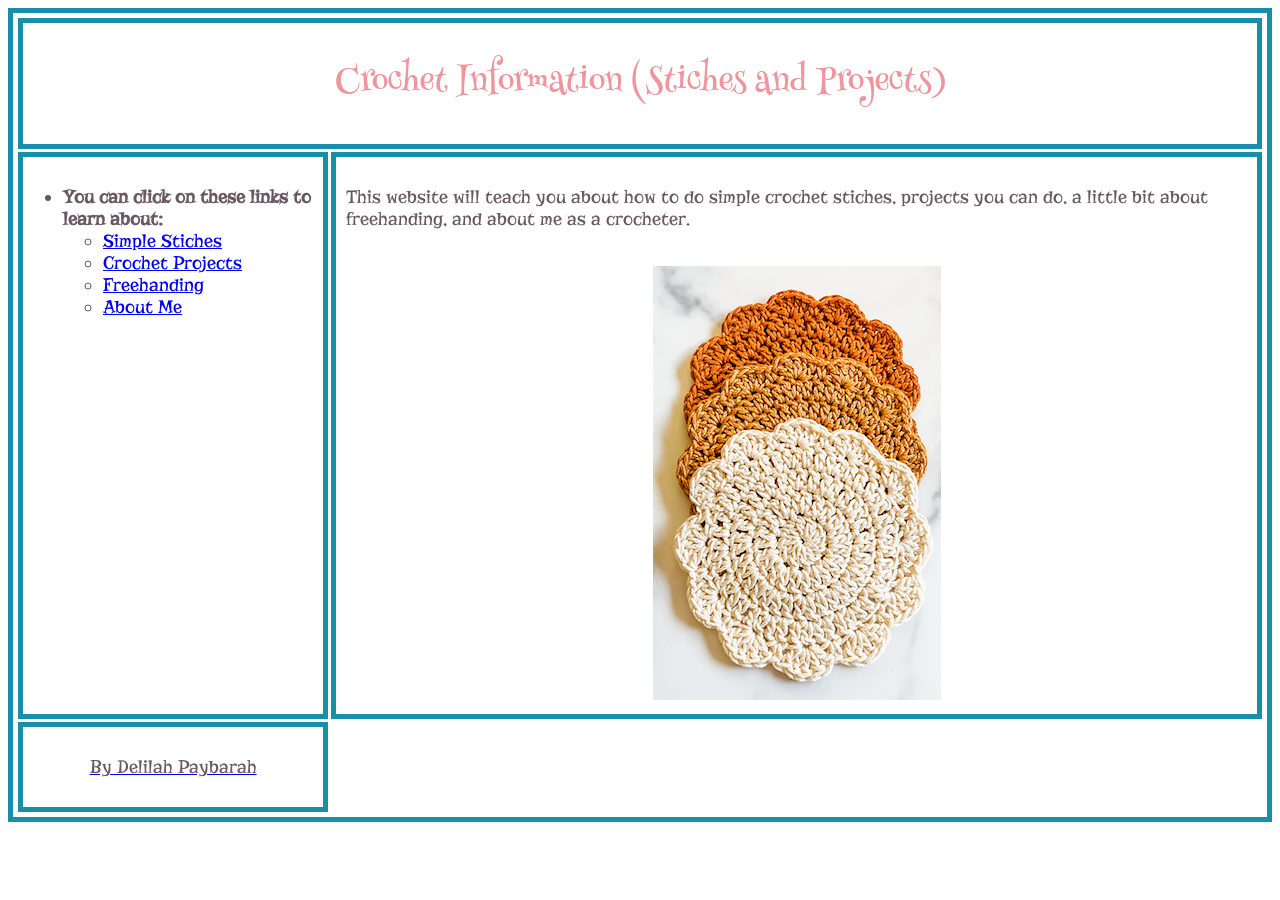
<file: index.html>
<!DOCTYPE html>
<html>
	<head>


		<center><title>Crochet Information (Stiches and Projects)</title></center>
		<link href="style.css" type="text/css" rel="stylesheet" />
		<link rel="preconnect" href="https://fonts.googleapis.com">
		<link rel="preconnect" href="https://fonts.gstatic.com" crossorigin>
		<link href="https://fonts.googleapis.com/css2?family=Henny+Penny&family=Noto+Sans+Bhaiksuki&display=swap" rel="stylesheet">

		<link rel="preconnect" href="https://fonts.googleapis.com">
		<link rel="preconnect" href="https://fonts.gstatic.com" crossorigin>
		<link href="https://fonts.googleapis.com/css2?family=Henny+Penny&family=Noto+Sans+Bhaiksuki&family=Risque&display=swap" rel="stylesheet">
		
	</head>
	<body id="homePage">
	<div class="container">
		<div class="header"><h1>Crochet Information (Stiches and Projects)</h1></div>
			<div class="info"><p><h3>This website will teach you about how to do simple crochet stiches, projects you can do, a little bit about freehanding, and about me as a crocheter.</h3></p><br>
			<center><img src="CrochetPhoto.png"alt="Crochet Project Photo" /></center></div>

	<div class="sidebar">
			<ul>
				<h3><li><b>You can click on these links to learn about:</b></li>
				<ul>
					<li><a href="SimpleStiches.html">Simple Stiches</a></li>
					<li><a href="CrochetProjects.html">Crochet Projects</a></li>
					<li><a href="Freehanding.html">Freehanding</a></li>
					<li><a href="AboutMe.html">About Me</li></h3>
				</ul>
			</ul>

			</div>
	<div class="footer"><h3>By Delilah Paybarah</h3></div>
		</div>	
	</body>
</html>
</file>
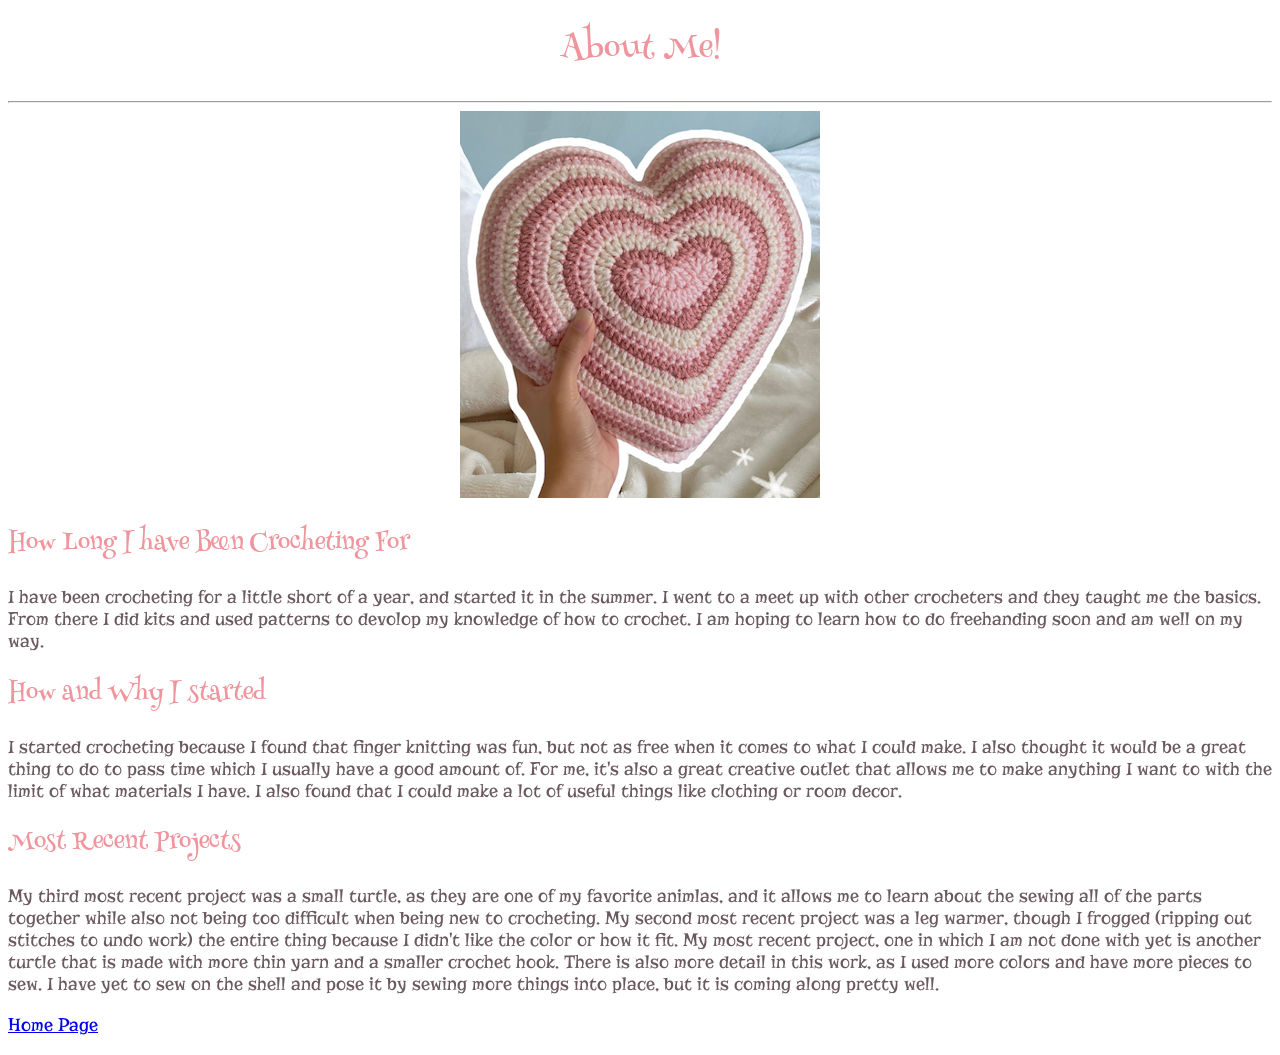
<file: AboutMe.html>
<!DOCTYPE HTML>
<html>

<head>
	<center><title>About Me!</title></center>
	<link href="style.css" type="text/css" rel="stylesheet"/>
		<link rel="preconnect" href="https://fonts.googleapis.com">
		<link rel="preconnect" href="https://fonts.gstatic.com" crossorigin>
		<link href="https://fonts.googleapis.com/css2?family=Henny+Penny&family=Noto+Sans+Bhaiksuki&display=swap" rel="stylesheet">

		<link rel="preconnect" href="https://fonts.googleapis.com">
		<link rel="preconnect" href="https://fonts.gstatic.com" crossorigin>
		<link href="https://fonts.googleapis.com/css2?family=Henny+Penny&family=Noto+Sans+Bhaiksuki&family=Risque&display=swap" rel="stylesheet">
		
</head>

<body>

	<h1><center>About Me!</center></h1>
	<hr>

<center><img src="CrochetHeart.png"alt="Crochet Heart Image" /></center>

	<h2>How Long I have Been Crocheting For</h2>
		<h3><p>I have been crocheting for a little short of a year, and started it in the summer. I went to a meet up with other crocheters and they taught me the basics. From there I did kits and used patterns to devolop my knowledge of how to crochet. I am hoping to learn how to do freehanding soon and am well on my way.</p></h3>

	<h2>How and Why I started</h2>
		<h3><p>I started crocheting because I found that finger knitting was fun, but not as free when it comes to what I could make. I also thought it would be a great thing to do to pass time which I usually have a good amount of. For me, it's also a great creative outlet that allows me to make anything I want to with the limit of what materials I have. I also found that I could make a lot of useful things like clothing or room decor.</p></h3>
		
	<h2>Most Recent Projects</h2>
		<h3><p>My third most recent project was a small turtle, as they are one of my favorite animlas, and it allows me to learn about the sewing all of the parts together while also not being too difficult when being new to crocheting. My second most recent project was a leg warmer, though I frogged (ripping out stitches to undo work) the entire thing because I didn't like the color or how it fit. My most recent project, one in which I am not done with yet is another turtle that is made with more thin yarn and a smaller crochet hook. There is also more detail in this work, as I used more colors and have more pieces to sew. I have yet to sew on the shell and pose it by sewing more things into place, but it is coming along pretty well.</p></h3>

	<h3><a href="index.html">Home Page</a><h3>
</body>
</html>
</file>
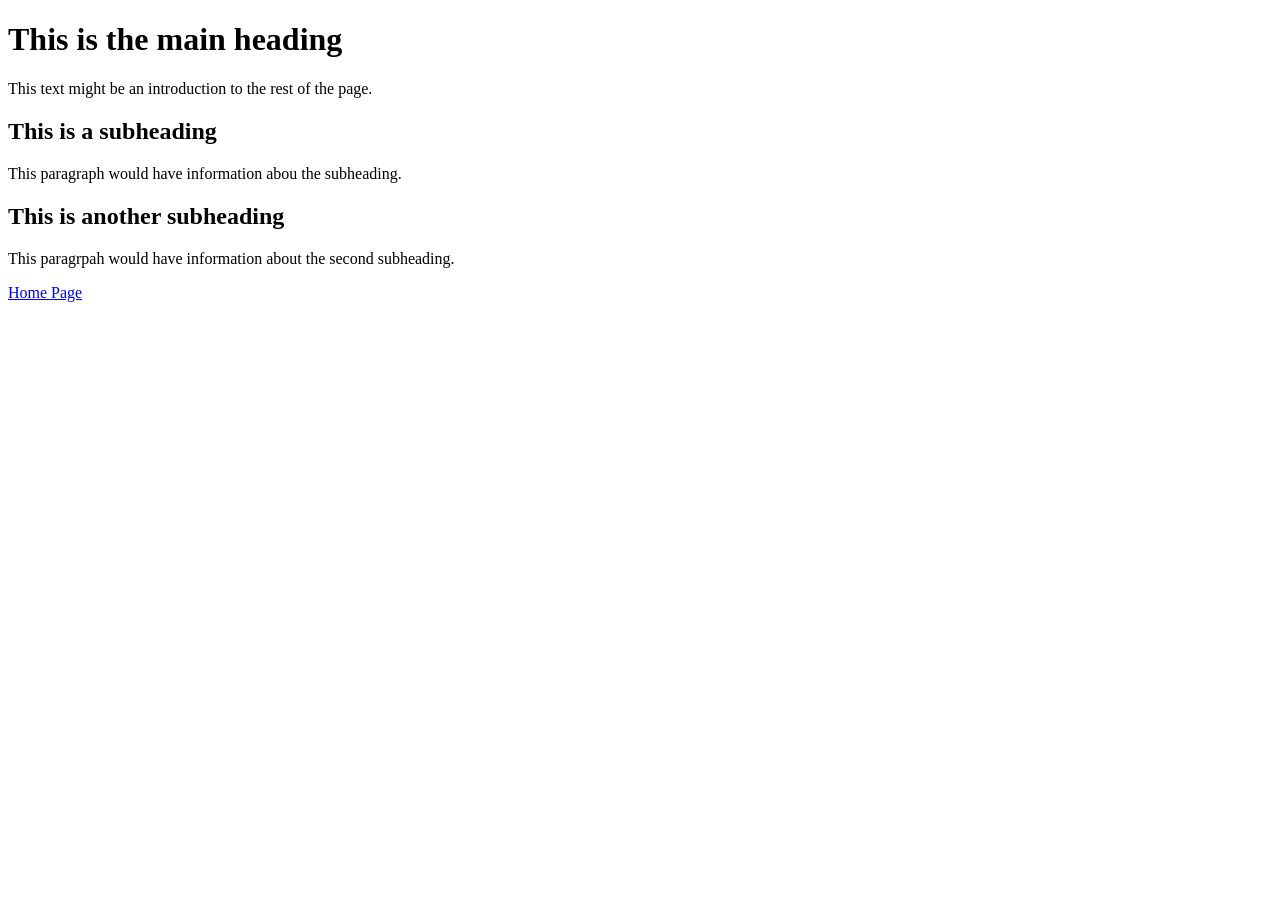
<file: AdvancedProjects.html>
<!DOCTYPE HTML>
<html>

<head>
	<title>Advanced Projects</title>
</head>

<body>
	<h1>This is the main heading</h1>
		<p> This text might be an introduction to the rest of the page.</p>

	<h2>This is a subheading</h2>
		<p>This paragraph would have information abou the subheading.</p>
		
	<h2>This is another subheading</h2>
		<p>This paragrpah would have information about the second subheading.</p>

	<a href="index.html">Home Page</a>
</body>
</html>
</file>
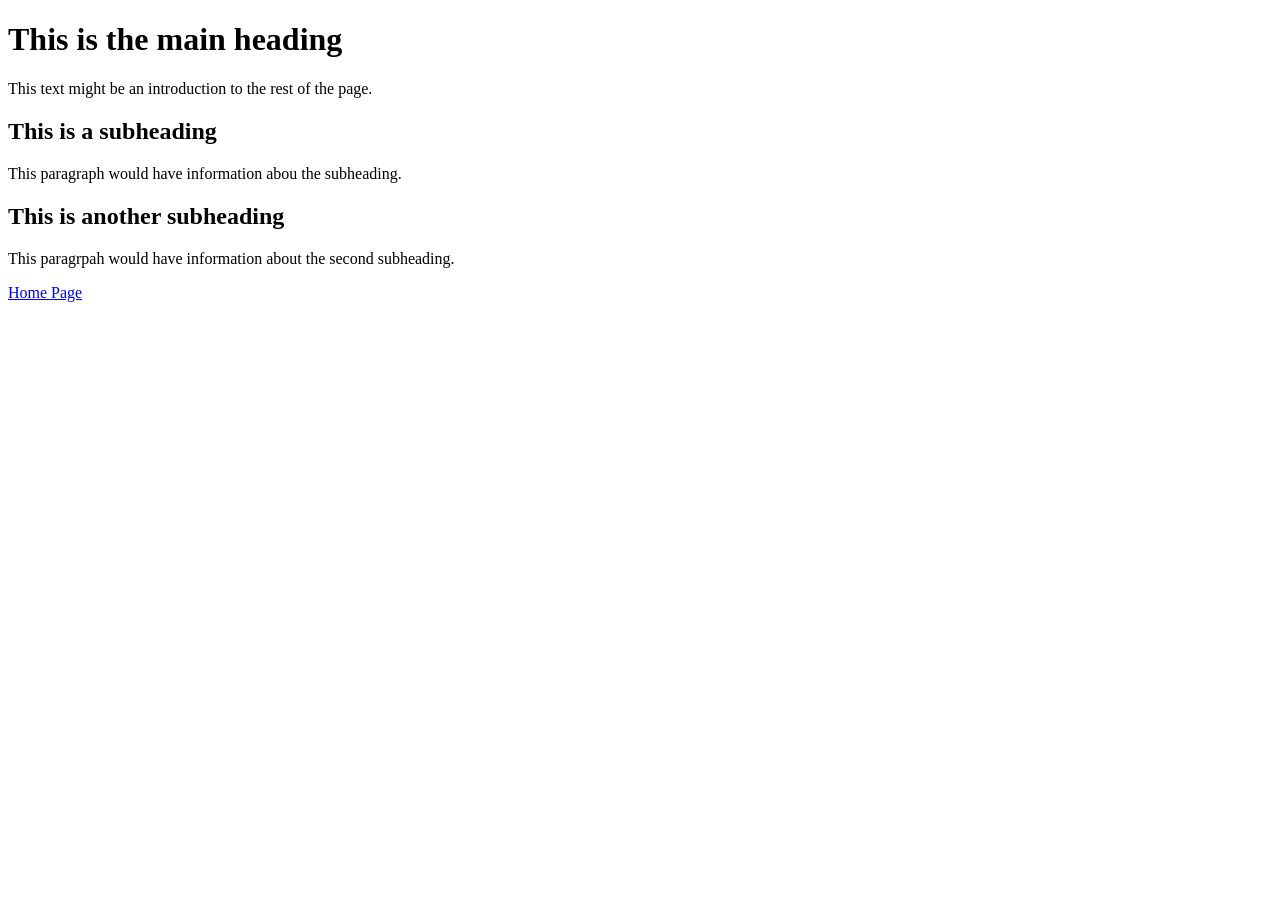
<file: BeginnerProjects.html>
<!DOCTYPE HTML>
<html>

<head>
	<title>Beginner Project</title>
</head>

<body>
	<h1>This is the main heading</h1>
		<p> This text might be an introduction to the rest of the page.</p>

	<h2>This is a subheading</h2>
		<p>This paragraph would have information abou the subheading.</p>
		
	<h2>This is another subheading</h2>
		<p>This paragrpah would have information about the second subheading.</p>

	<a href="index.html">Home Page</a>
</body>
</html>
</file>
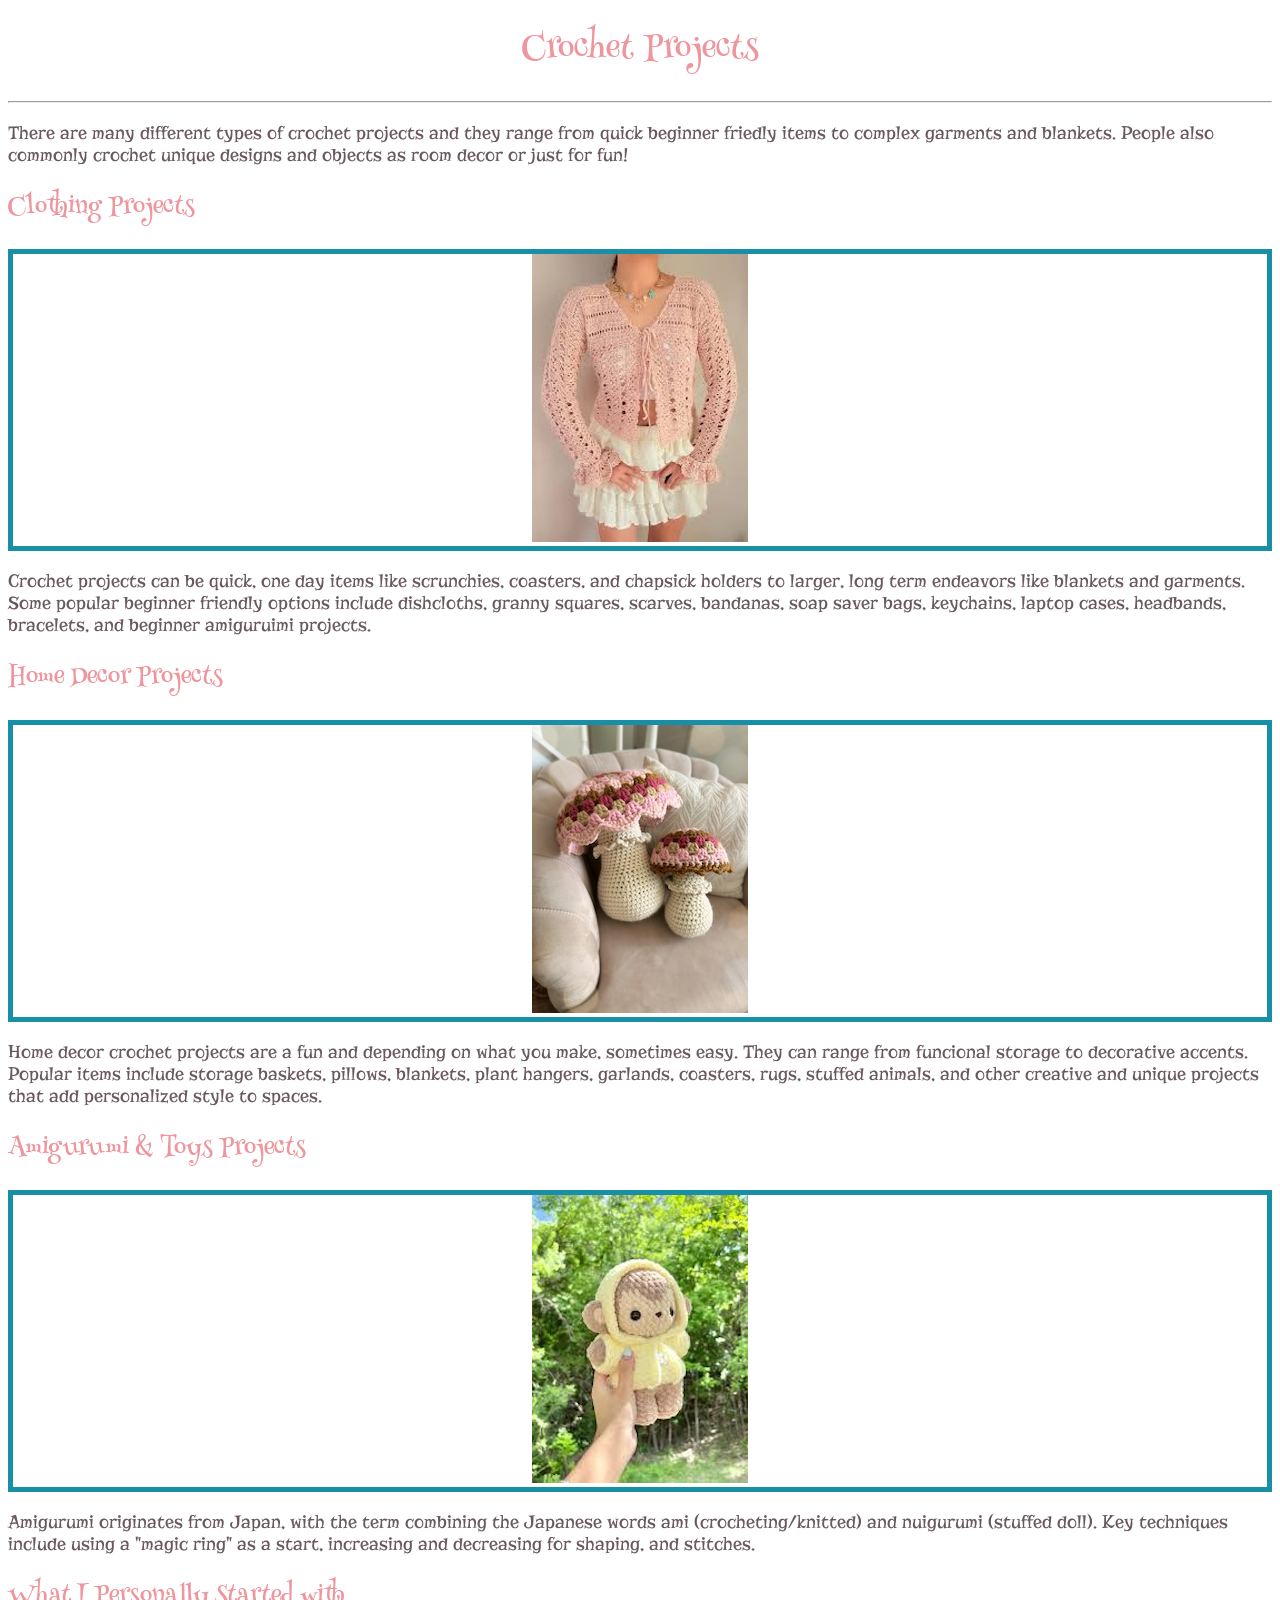
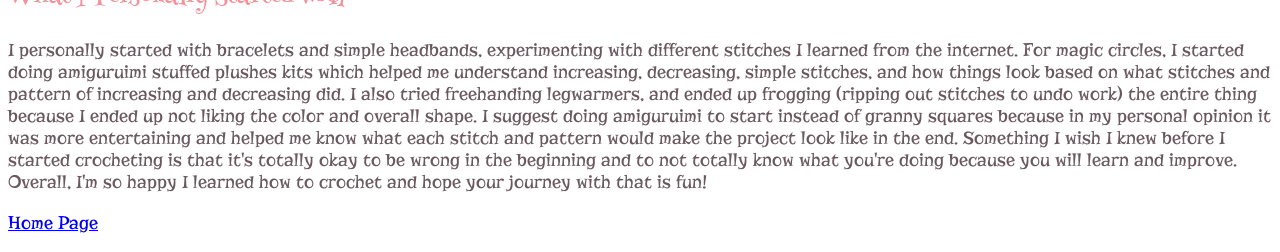
<file: CrochetProjects.html>
<!DOCTYPE HTML>
<html>

<head>

	<center><title>Crochet Projects</title></center>
	<link href="style.css" type="text/css" rel="stylesheet"/>
		<link rel="preconnect" href="https://fonts.googleapis.com">
		<link rel="preconnect" href="https://fonts.gstatic.com" crossorigin>
		<link href="https://fonts.googleapis.com/css2?family=Henny+Penny&family=Noto+Sans+Bhaiksuki&display=swap" rel="stylesheet">

		<link rel="preconnect" href="https://fonts.googleapis.com">
		<link rel="preconnect" href="https://fonts.gstatic.com" crossorigin>
		<link href="https://fonts.googleapis.com/css2?family=Henny+Penny&family=Noto+Sans+Bhaiksuki&family=Risque&display=swap" rel="stylesheet">

</head>


<body>
	<h1><center>Crochet Projects</center></h1>
	<hr>

		<h3><p>There are many different types of crochet projects and they range from quick beginner friedly items to complex garments and blankets. People also commonly crochet unique designs and objects as room decor or just for fun!</p></h3>

	<h2>Clothing Projects</h2>
	<div><center><img src="CrochetClothing.jpeg"alt="Crochet Clothing Image" /></center></div>
		<h3><p>Crochet projects can be quick, one day items like scrunchies, coasters, and chapsick holders to larger, long term endeavors like blankets and garments. Some popular beginner friendly options include dishcloths, granny squares, scarves, bandanas, soap saver bags, keychains, laptop cases, headbands, bracelets, and beginner amiguruimi projects.</p></h3>

	<h2>Home Decor Projects</h2>
	<div><center><img src="CrochetHomeDecor.jpg"alt="Crochet Home Decor Image" /></center></div>
		<h3><p>Home decor crochet projects are a fun and depending on what you make, sometimes easy. They can range from funcional storage to decorative accents. Popular items include storage baskets, pillows, blankets, plant hangers, garlands, coasters, rugs, stuffed animals, and other creative and unique projects that add personalized style to spaces.</p></h3>

	<h2>Amigurumi & Toys Projects</h2>
	<div><center><img src="Amigurumi.jpeg"alt="Crochet Amigurumi & Toys Image" /></center></div>
		<h3><p>Amigurumi originates from Japan, with the term combining the Japanese words ami (crocheting/knitted) and nuigurumi (stuffed doll). Key techniques include using a "magic ring" as a start, increasing and decreasing for shaping, and stitches.</p></h3>
		
	<h2>What I Personally Started with</h2>
		<h3><p>I personally started with bracelets and simple headbands, experimenting with different stitches I learned from the internet. For magic circles, I started doing amiguruimi stuffed plushes kits which helped me understand increasing, decreasing, simple stitches, and how things look based on what stitches and pattern of increasing and decreasing did. I also tried freehanding legwarmers, and ended up frogging (ripping out stitches to undo work) the entire thing because I ended up not liking the color and overall shape. I suggest doing amiguruimi to start instead of granny squares because in my personal opinion it was more entertaining and helped me know what each stitch and pattern would make the project look like in the end. Something I wish I knew before I started crocheting is that it's totally okay to be wrong in the beginning and to not totally know what you're doing because you will learn and improve. Overall, I'm so happy I learned how to crochet and hope your journey with that is fun!</p></h3>



	<h3><a href="index.html">Home Page</a><h3>
</body>
</html>
</file>
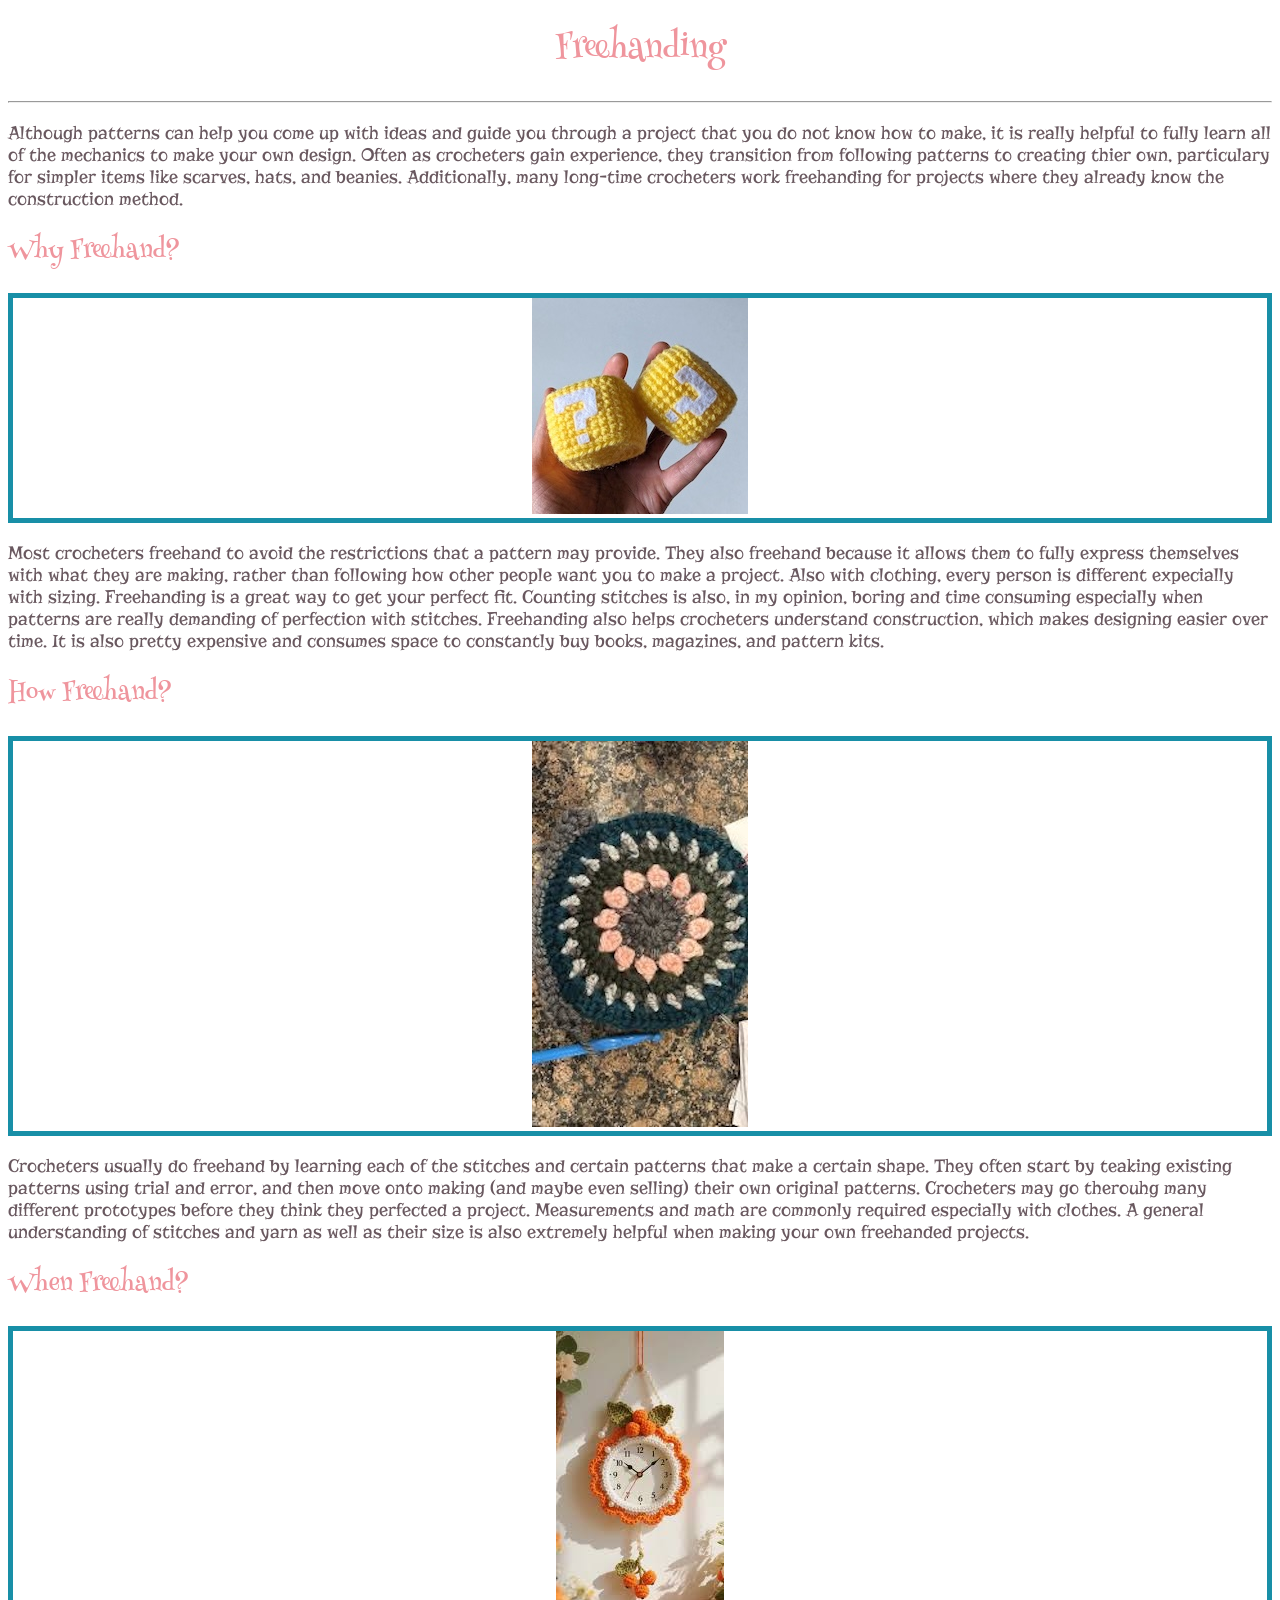
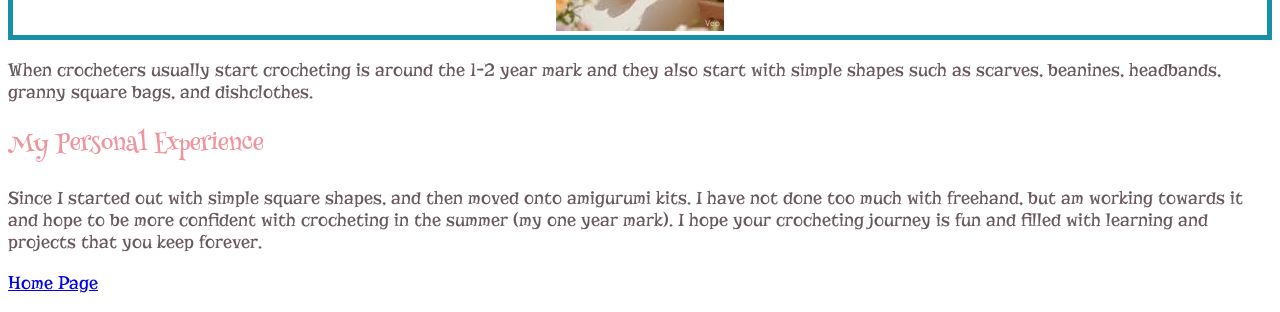
<file: Freehanding.html>
<!DOCTYPE HTML>
<html>

<head>

<center><title>Crochet Projects</title></center>
	<link href="style.css" type="text/css" rel="stylesheet"/>
		<link rel="preconnect" href="https://fonts.googleapis.com">
		<link rel="preconnect" href="https://fonts.gstatic.com" crossorigin>
		<link href="https://fonts.googleapis.com/css2?family=Henny+Penny&family=Noto+Sans+Bhaiksuki&display=swap" rel="stylesheet">

		<link rel="preconnect" href="https://fonts.googleapis.com">
		<link rel="preconnect" href="https://fonts.gstatic.com" crossorigin>
		<link href="https://fonts.googleapis.com/css2?family=Henny+Penny&family=Noto+Sans+Bhaiksuki&family=Risque&display=swap" rel="stylesheet">

</head>


<body>
	<h1><center>Freehanding</center></h1>
	<hr>

		<h3><p>Although patterns can help you come up with ideas and guide you through a project that you do not know how to make, it is really helpful to fully learn all of the mechanics to make your own design. Often as crocheters gain experience, they transition from following patterns to creating thier own, particulary for simpler items like scarves, hats, and beanies. Additionally, many long-time crocheters work freehanding for projects where they already know the construction method.</p></h3>

	<h2>Why Freehand?</h2>
	<div><center><img src="WhyFreehand.jpg"alt="Question Mark Freehand Crochet Image" /></center></div>
		<h3><p>Most crocheters freehand to avoid the restrictions that a pattern may provide. They also freehand because it allows them to fully express themselves with what they are making, rather than following how other people want you to make a project. Also with clothing, every person is different expecially with sizing. Freehanding is a great way to get your perfect fit. Counting stitches is also, in my opinion, boring and time consuming especially when patterns are really demanding of perfection with stitches. Freehanding also helps crocheters understand construction, which makes designing easier over time. It is also pretty expensive and consumes space to constantly buy books, magazines, and pattern kits.</p></h3>

	<h2>How Freehand?</h2>
	<div><center><img src="Freehand.jpeg"alt="Freehand Crochet Image" /></center></div>
		<h3><p>Crocheters usually do freehand by learning each of the stitches and certain patterns that make a certain shape. They often start by teaking existing patterns using trial and error, and then move onto making (and maybe even selling) their own original patterns. Crocheters may go therouhg many different prototypes before they think they perfected a project. Measurements and math are commonly required especially with clothes. A general understanding of stitches and yarn as well as their size is also extremely helpful when making your own freehanded projects.</p></h3>

	<h2>When Freehand?</h2>
	<div><center><img src="FreehandClock.jpeg"alt="Orange Clock Freehand Crochet Image" /></center></div>
		<h3><p>When crocheters usually start crocheting is around the 1-2 year mark and they also start with simple shapes such as scarves, beanines, headbands, granny square bags, and dishclothes.</p></h3>
		
	<h2>My Personal Experience</h2>
		<h3><p>Since I started out with simple square shapes, and then moved onto amigurumi kits. I have not done too much with freehand, but am working towards it and hope to be more confident with crocheting in the summer (my one year mark). I hope your crocheting journey is fun and filled with learning and projects that you keep forever.</p></h3>



	<h3><a href="index.html">Home Page</a><h3>

</body>
</html>
</file>
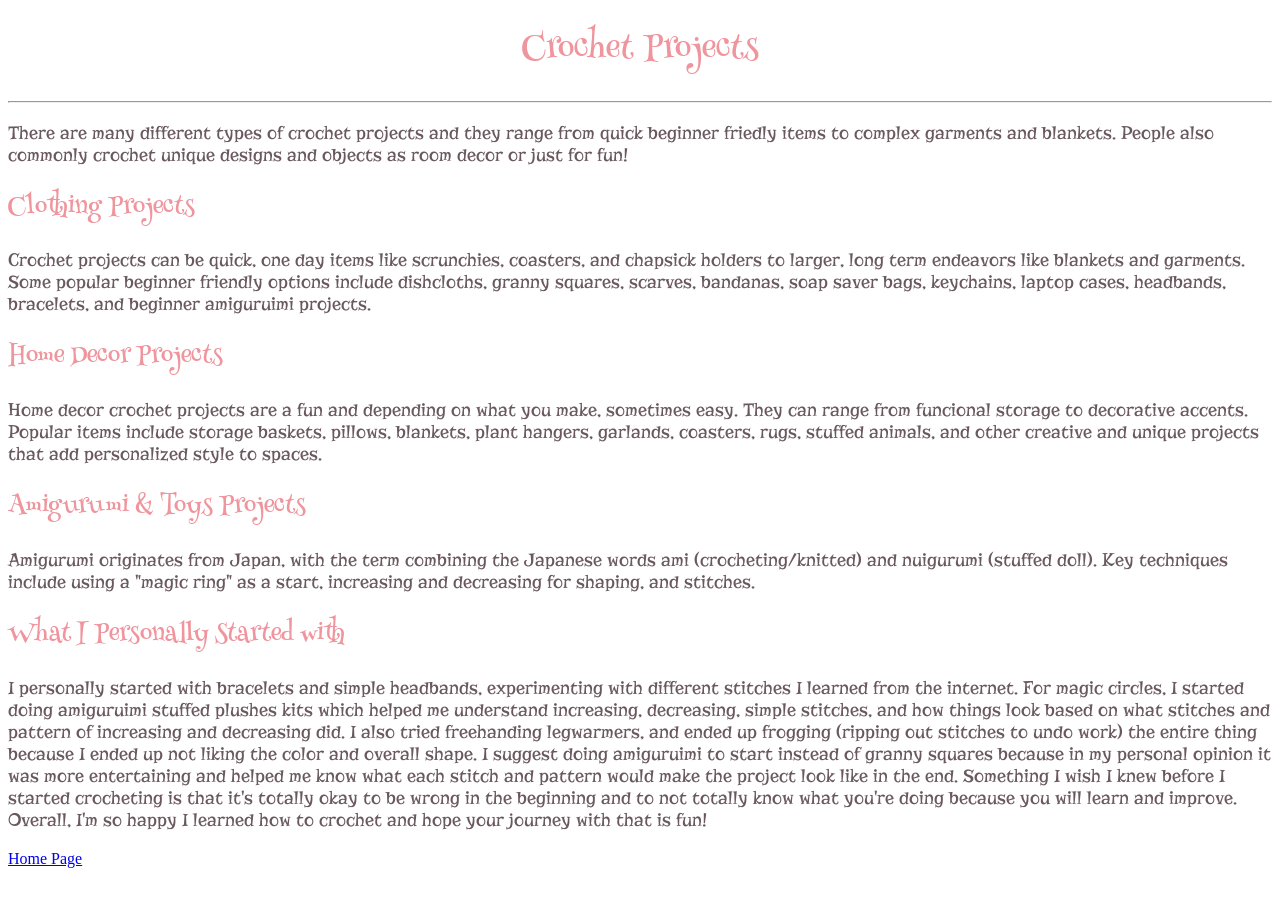
<file: Projects.html>
<!DOCTYPE HTML>
<html>

<head>

	<center><title>Crochet Projects</title></center>
	<link href="style.css" type="text/css" rel="stylesheet"/>
		<link rel="preconnect" href="https://fonts.googleapis.com">
		<link rel="preconnect" href="https://fonts.gstatic.com" crossorigin>
		<link href="https://fonts.googleapis.com/css2?family=Henny+Penny&family=Noto+Sans+Bhaiksuki&display=swap" rel="stylesheet">

		<link rel="preconnect" href="https://fonts.googleapis.com">
		<link rel="preconnect" href="https://fonts.gstatic.com" crossorigin>
		<link href="https://fonts.googleapis.com/css2?family=Henny+Penny&family=Noto+Sans+Bhaiksuki&family=Risque&display=swap" rel="stylesheet">

</head>


<body>
	<h1><center>Crochet Projects</center></h1>
	<hr>

		<h3><p>There are many different types of crochet projects and they range from quick beginner friedly items to complex garments and blankets. People also commonly crochet unique designs and objects as room decor or just for fun!</p></h3>

	<h2>Clothing Projects</h2>
		<h3><p>Crochet projects can be quick, one day items like scrunchies, coasters, and chapsick holders to larger, long term endeavors like blankets and garments. Some popular beginner friendly options include dishcloths, granny squares, scarves, bandanas, soap saver bags, keychains, laptop cases, headbands, bracelets, and beginner amiguruimi projects.</p></h3>

	<h2>Home Decor Projects</h2>
		<h3><p>Home decor crochet projects are a fun and depending on what you make, sometimes easy. They can range from funcional storage to decorative accents. Popular items include storage baskets, pillows, blankets, plant hangers, garlands, coasters, rugs, stuffed animals, and other creative and unique projects that add personalized style to spaces.</p></h3>

	<h2>Amigurumi & Toys Projects</h2>
		<h3><p>Amigurumi originates from Japan, with the term combining the Japanese words ami (crocheting/knitted) and nuigurumi (stuffed doll). Key techniques include using a "magic ring" as a start, increasing and decreasing for shaping, and stitches.</p></h3>
		
	<h2>What I Personally Started with</h2>
		<h3><p>I personally started with bracelets and simple headbands, experimenting with different stitches I learned from the internet. For magic circles, I started doing amiguruimi stuffed plushes kits which helped me understand increasing, decreasing, simple stitches, and how things look based on what stitches and pattern of increasing and decreasing did. I also tried freehanding legwarmers, and ended up frogging (ripping out stitches to undo work) the entire thing because I ended up not liking the color and overall shape. I suggest doing amiguruimi to start instead of granny squares because in my personal opinion it was more entertaining and helped me know what each stitch and pattern would make the project look like in the end. Something I wish I knew before I started crocheting is that it's totally okay to be wrong in the beginning and to not totally know what you're doing because you will learn and improve. Overall, I'm so happy I learned how to crochet and hope your journey with that is fun!</p></h3>



	<a href="index.html">Home Page</a>
</body>
</html>
</file>
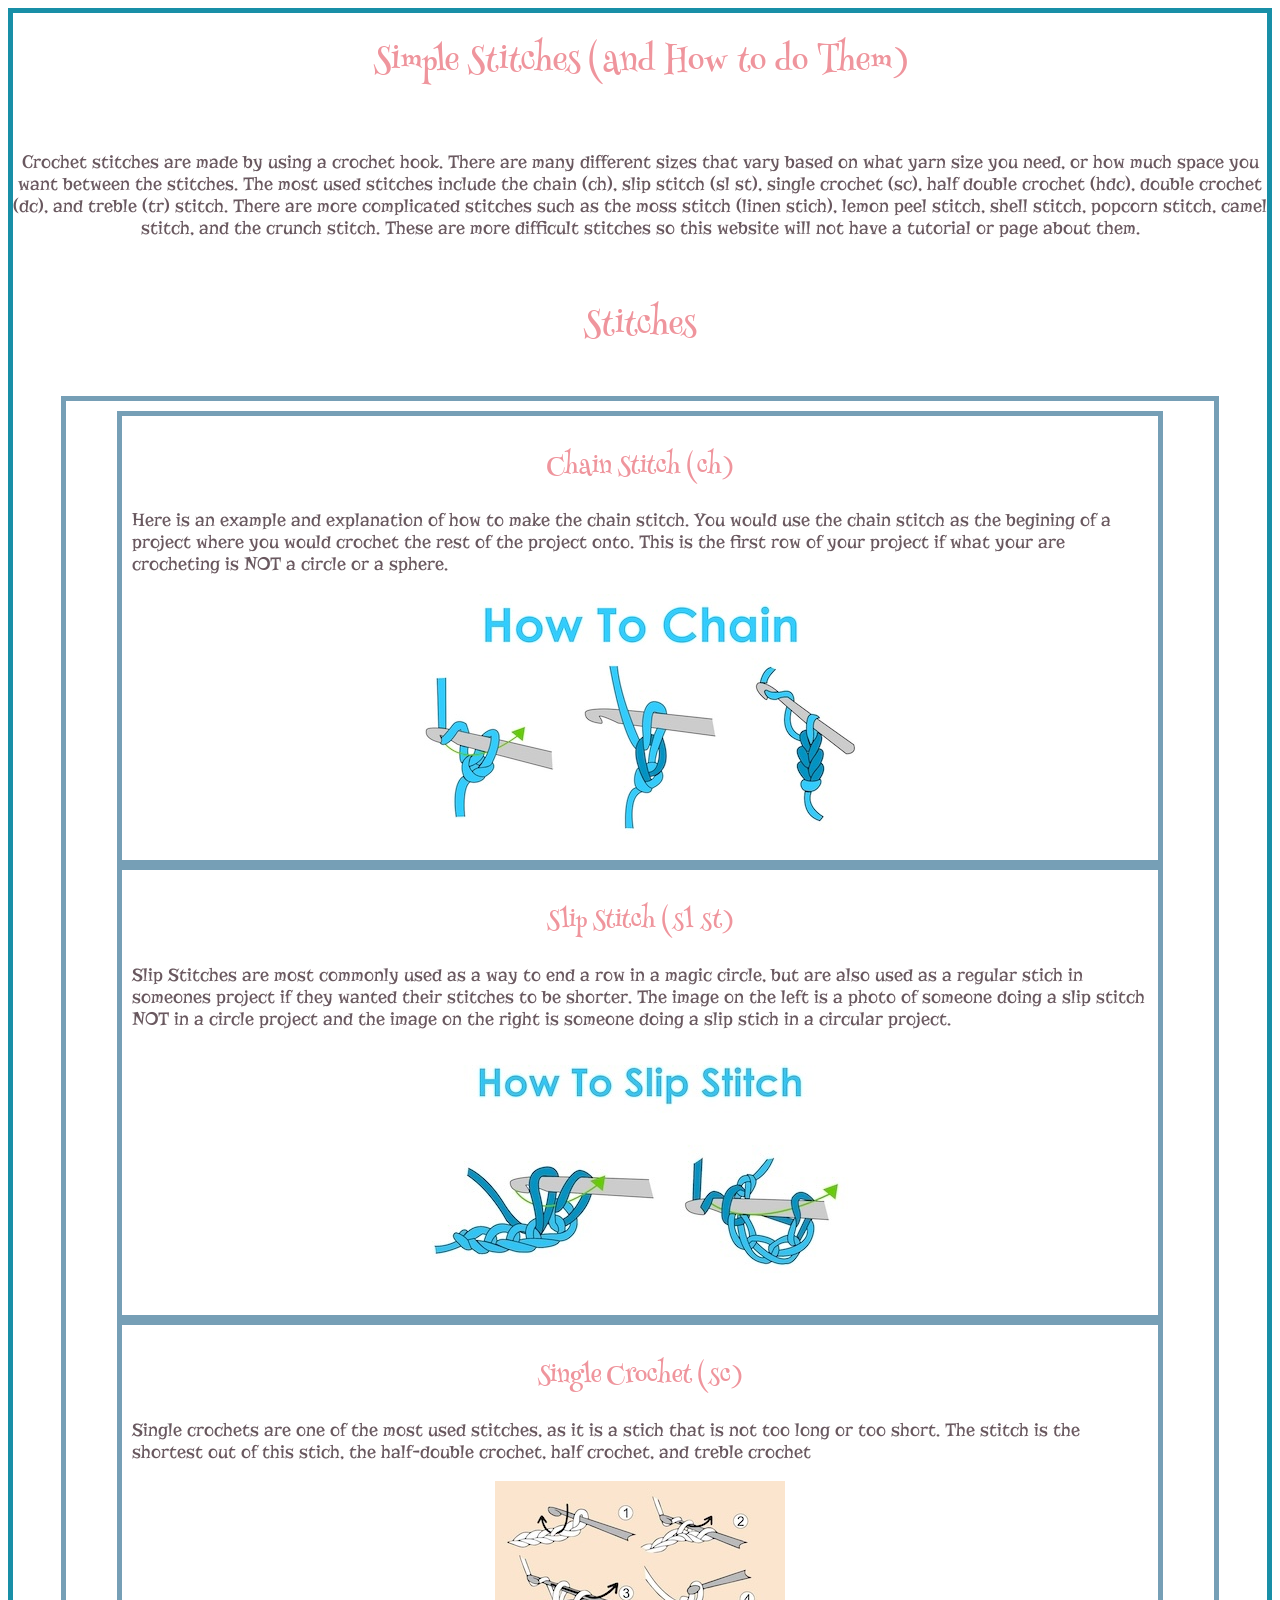
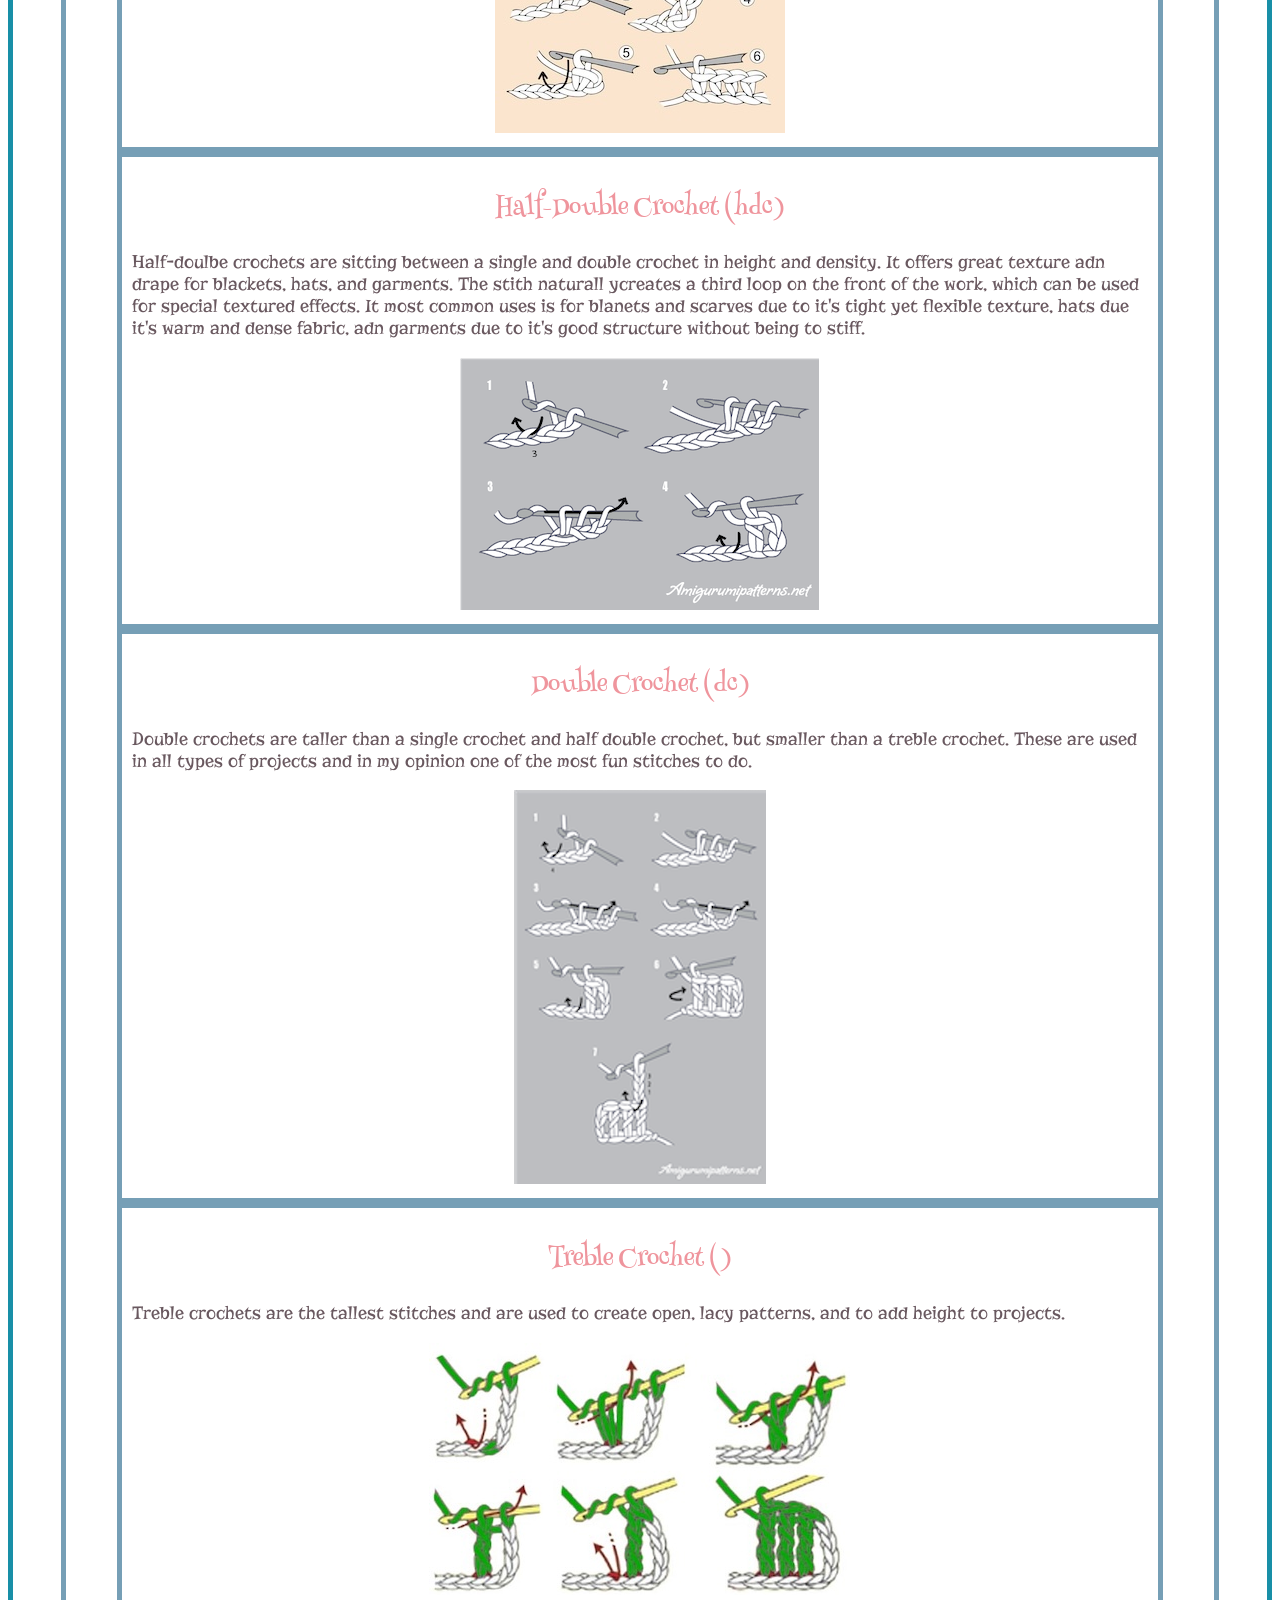
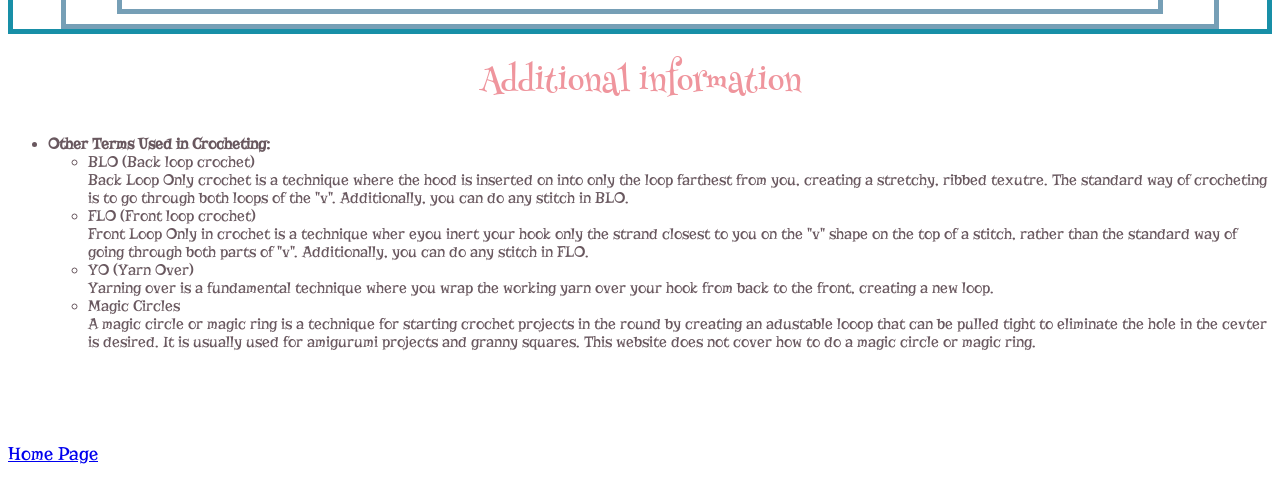
<file: SimpleStiches.html>
<!DOCTYPE HTML>
<html>

<head>
	<center><title>Simple Stitches</title></center>
	<link href="style.css" type="text/css" rel="stylesheet"/>
		<link rel="preconnect" href="https://fonts.googleapis.com">
		<link rel="preconnect" href="https://fonts.gstatic.com" crossorigin>
		<link href="https://fonts.googleapis.com/css2?family=Henny+Penny&family=Noto+Sans+Bhaiksuki&display=swap" rel="stylesheet">

		<link rel="preconnect" href="https://fonts.googleapis.com">
		<link rel="preconnect" href="https://fonts.gstatic.com" crossorigin>
		<link href="https://fonts.googleapis.com/css2?family=Henny+Penny&family=Noto+Sans+Bhaiksuki&family=Risque&display=swap" rel="stylesheet">
</head>

<body>

<div class ="StitchesContainer">

	<center><h1>Simple Stitches (and How to do Them)</h1></center>
		<h3><p><center>Crochet stitches are made by using a crochet hook. There are many different sizes that vary based on what yarn size you need, or how much space you want between the stitches. The most used stitches include the chain (ch), slip stitch (sl st), single crochet (sc), half double crochet (hdc), double crochet (dc), and treble (tr) stitch. There are more complicated stitches such as the moss stitch (linen stich), lemon peel stitch, shell stitch, popcorn stitch, camel stitch, and the crunch stitch. These are more difficult stitches so this website will not have a tutorial or page about them.</center></p></h3>

	<center><h1>Stitches</h1></center>

	<br>

<div class ="HowToContainer">

	<div><center><h2>Chain Stitch (ch)</h2></center>
		<p><h3>Here is an example and explanation of how to make the chain stitch. You would use the chain stitch as the begining of a project where you would crochet the rest of the project onto. This is the first row of your project if what your are crocheting is NOT a circle or a sphere.</h3></p>
			<center><img src="ChainStich.jpg"alt="Chain Stich" /></center></div>



	<div><center><h2>Slip Stitch (sl st)</h2></center>
		<p><h3>Slip Stitches are most commonly used as a way to end a row in a magic circle, but are also used as a regular stich in someones project if they wanted their stitches to be shorter. The image on the left is a photo of someone doing a slip stitch NOT in a circle project and the image on the right is someone doing a slip stich in a circular project.</h3></p>
			<center><img src="SlipStitch.jpg"alt="Slip Stitch" /></center></div>

			
	<div><center><h2>Single Crochet (sc)</h2></center>
		<p><h3>Single crochets are one of the most used stitches, as it is a stich that is not too long or too short. The stitch is the shortest out of this stich, the half-double crochet, half crochet, and treble crochet</h3></p>
			<center><img src="SingleCrochet.jpg"alt="Single Crochet" /></center></div>


	<div><center><h2>Half-Double Crochet (hdc)</h2></center>
		<p><h3>Half-doulbe crochets are sitting between a single and double crochet in height and density. It offers great texture adn drape for blackets, hats, and garments. The stith naturall ycreates a third loop on the front of the work, which can be used for special textured effects. It most common uses is for blanets and scarves due to it's tight yet flexible texture, hats due it's warm and dense fabric, adn garments due to it's good structure without being to stiff.</h3></p>
			<center><img src="HalfDoubleCrochet.png"alt="Half Double Crochet" /></center></div>


	<div><center><h2>Double Crochet (dc)</h2></center>
		<p><h3>Double crochets are taller than a single crochet and half double crochet, but smaller than a treble crochet. These are used in all types of projects and in my opinion one of the most fun stitches to do.</h3></p>
			<center><img src="DoubleCrochet.png"alt="Double Crochet" /></center></div>


	<div><center><h2>Treble Crochet ()</h2></center>
		<p><h3>Treble crochets are the tallest stitches and are used to create open, lacy patterns, and to add height to projects.</h3></p>
			<center><img src="TrebleCrochet.jpg"alt="Treble Crochet" /></center></div>

</div>
</div>

	<center><h1>Additional information</h1></center>
			<ul>
				<h4><li><b>Other Terms Used in Crocheting:</b></li>
				<ul>
					<li>BLO (Back loop crochet)</li>
					Back Loop Only crochet is a technique where the hood is inserted on into only the loop farthest from you, creating a stretchy, ribbed texutre. The standard way of crocheting is to go through both loops of the "v". Additionally, you can do any stitch in BLO.
						<br>
					<li>FLO (Front loop crochet)</li>
					Front Loop Only in crochet is a technique wher eyou inert your hook only the strand closest to you on the "v" shape on the top of a stitch, rather than the standard way of going through both parts of "v". Additionally, you can do any stitch in FLO.
						<br>
					<li>YO (Yarn Over)</li>
					Yarning over is a fundamental technique where you wrap the working yarn over your hook from back to the front, creating a new loop. 
						<br>
					<li>Magic Circles</li>
					A magic circle or magic ring is a technique for starting crochet projects in the round by creating an adustable looop that can be pulled tight to eliminate the hole in the cevter is desired. It is usually used for amigurumi projects and granny squares. This website does not cover how to do a magic circle or magic ring.</h4>
						<br>
			</ul>


<br>


	<h3><a href="index.html">Home Page</a><h3>

</body>
</html>
</file>
<file: style.css>
.container {
  display: grid;
  grid-template-areas:
    "header header"
    "sidebar info"
    "footer footer";
  grid-template-columns: 1fr 3fr;
  gap: 3px;
  padding: 5px;
}
.container div {
  padding: 10px;
}
.container div.header {
  grid-area: header;
  text-align: center;
}
.container div.sidebar {
  grid-area: sidebar;
  padding-left: 0;
}
.container div.info {
  grid-area: info;
}
.container div.footer {
  grid-area: footer;
  text-align: center;  
}
div {
  border: 5px solid #188FA7;
}

body {
  background-color: #FFFFFF;
}

h1, h2 {
  font-family: "Henny Penny", system-ui;
  font-weight: 400;
  font-style: normal;
  color: #EF959D;
}

h3, h4 {

  font-family: "Risque", serif;
  font-weight: 400;
  font-style: normal;
  color: #69585F;
}


.StitchesContainer {

display: flex;
  flex-direction: column;
  justify-content: center;
  flex-direction: center;
}

.StitchesContainer div {
  max-width:90%;
  margin: 0 auto;
  padding: 10px;
  border: 5px solid #769FB6;
}

.HowToContainer {
  justify-items: center;
  align-items: center;
}
</file>
